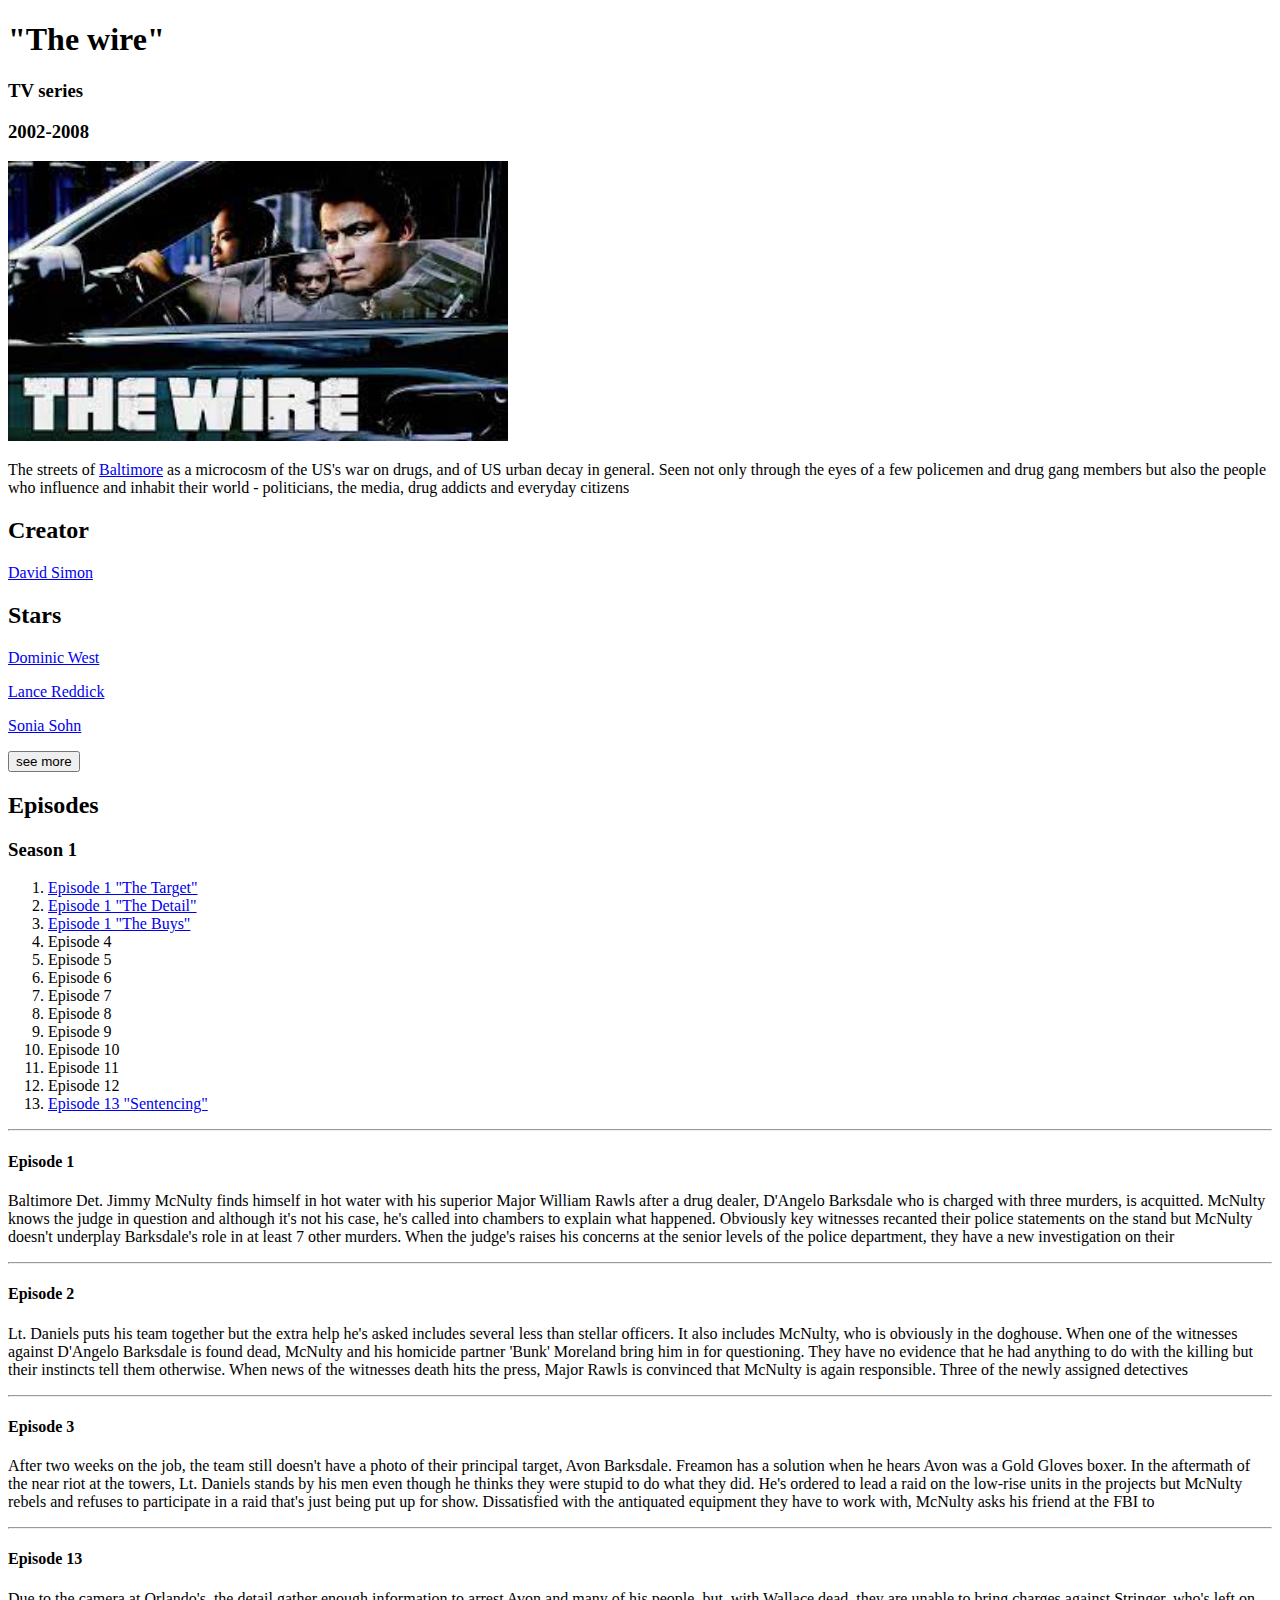
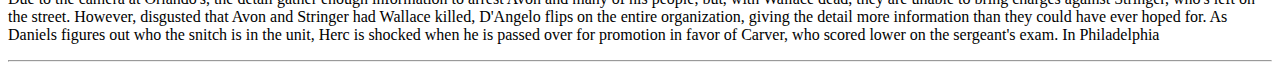
<file: Day 1/index.html>
<!DOCTYPE html>
<html lang="en">
<head>
    <meta charset="UTF-8">
    <meta name="viewport" content="width=device-width, initial-scale=1.0">
    <meta name="keywords" content="the wire">
    <title>The wire</title>
</head>
<body>
   <h1>"The wire"</h1> 
   <h3>TV series</h3> 
   <h3>2002-2008</h3> 
   

   <img src="the wire.jpeg" alt="" width="500">
   <p>The streets of 
    <a href="https://pl.wikipedia.org/wiki/Baltimore">Baltimore</a> 
    as a microcosm of the US's war on drugs, and of US urban decay in general. Seen not only through the eyes of a few policemen and drug gang members but also the people who influence and inhabit their world - politicians, the media, drug addicts and everyday citizens
</p>
<h2>Creator</h2> 
   <p>
    <a href="https://www.imdb.com/name/nm0800108/?ref_=tt_ov_wr">David Simon</a>
   </p>
   <h2>Stars</h2> 
   <p>
    <a href="https://www.imdb.com/name/nm0922035/?ref_=tt_ov_st">Dominic West</a> 
</p>
   <p>
    <a href="https://www.imdb.com/name/nm0714698/?ref_=tt_ov_st"> Lance Reddick</a> 
</p>
   <p>
    <a href="https://www.imdb.com/name/nm0812308/?ref_=tt_ov_st" >Sonia Sohn</a>
</p>
<a href="https://www.imdb.com/title/tt0306414/fullcredits?ref_=tt_ov_st_sm">
<button>see more </button>
</a>
<h2>Episodes</h2>
<h3>Season 1</h3>
<ol type="1">
    <li>
        <a href="#S1.E1">Episode 1 "The Target"</a>
    </li>
    <li>
        <a href="#S1.E2">Episode 1 "The Detail"</a>
    </li>
    <li>
        <a href="#S1.E3">Episode 1 "The Buys"</a>
    </li>
    <li>Episode 4</li>
    <li>Episode 5</li>
    <li>Episode 6</li>
    <li>Episode 7</li>
    <li>Episode 8</li>
    <li>Episode 9</li>
    <li>Episode 10</li>
    <li>Episode 11</li>
    <li>Episode 12</li>
    <li>
        <a href="#S1.E13">Episode 13 "Sentencing"</a>
    </li>
  
</ol>
<hr>
<h4>Episode 1</h4>
<p id="S1.E1">
    Baltimore Det. Jimmy McNulty finds himself in hot water with his superior Major William Rawls after a drug dealer, D'Angelo Barksdale who is charged with three murders, is acquitted. McNulty knows the judge in question and although it's not his case, he's called into chambers to explain what happened. Obviously key witnesses recanted their police statements on the stand but McNulty doesn't underplay Barksdale's role in at least 7 other murders. When the judge's raises his concerns at the senior levels of the police department, they have a new investigation on their 
</p>
<hr>
<h4>Episode 2</h4>
<p id="S1.E2">
    Lt. Daniels puts his team together but the extra help he's asked includes several less than stellar officers. It also includes McNulty, who is obviously in the doghouse. When one of the witnesses against D'Angelo Barksdale is found dead, McNulty and his homicide partner 'Bunk' Moreland bring him in for questioning. They have no evidence that he had anything to do with the killing but their instincts tell them otherwise. When news of the witnesses death hits the press, Major Rawls is convinced that McNulty is again responsible. Three of the newly assigned detectives
</p>
<hr>
<h4>Episode 3</h4>
<p id="S1.E3">
    After two weeks on the job, the team still doesn't have a photo of their principal target, Avon Barksdale. Freamon has a solution when he hears Avon was a Gold Gloves boxer. In the aftermath of the near riot at the towers, Lt. Daniels stands by his men even though he thinks they were stupid to do what they did. He's ordered to lead a raid on the low-rise units in the projects but McNulty rebels and refuses to participate in a raid that's just being put up for show. Dissatisfied with the antiquated equipment they have to work with, McNulty asks his friend at the FBI to
</p>
<hr>
<h4>Episode 13</h4>
<p id="S1.E13">
    Due to the camera at Orlando's, the detail gather enough information to arrest Avon and many of his people, but, with Wallace dead, they are unable to bring charges against Stringer, who's left on the street. However, disgusted that Avon and Stringer had Wallace killed, D'Angelo flips on the entire organization, giving the detail more information than they could have ever hoped for. As Daniels figures out who the snitch is in the unit, Herc is shocked when he is passed over for promotion in favor of Carver, who scored lower on the sergeant's exam. In Philadelphia
</p>
<hr>
</body>
</html>
</file>
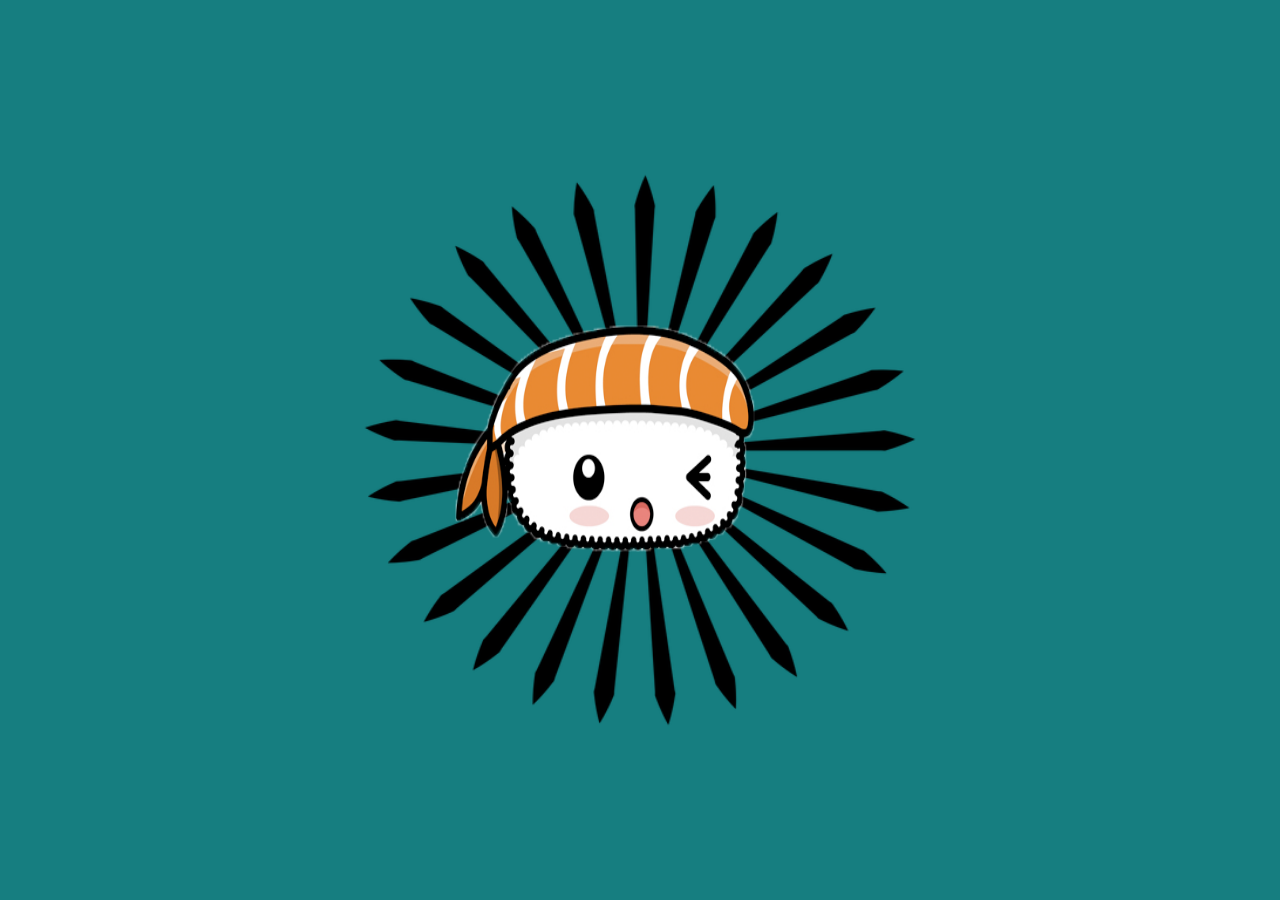
<file: Day 3/index.html>
<!DOCTYPE html>
<html lang="en">
<head>
    <meta charset="UTF-8">
    <meta name="viewport" content="width=device-width, initial-scale=1.0">
    <title>Document</title>
    <link rel="stylesheet" href="./style.css">
</head>
<body>
    <img class="bottom" src="./29048d803c2e03d04d88dba3e403f125-icone-de-raios-solares-abstratos.png" alt="ligthning" />
<img class="top" src="./sushikawaii.png" alt="sushi" />
</body>
</html>
</file>
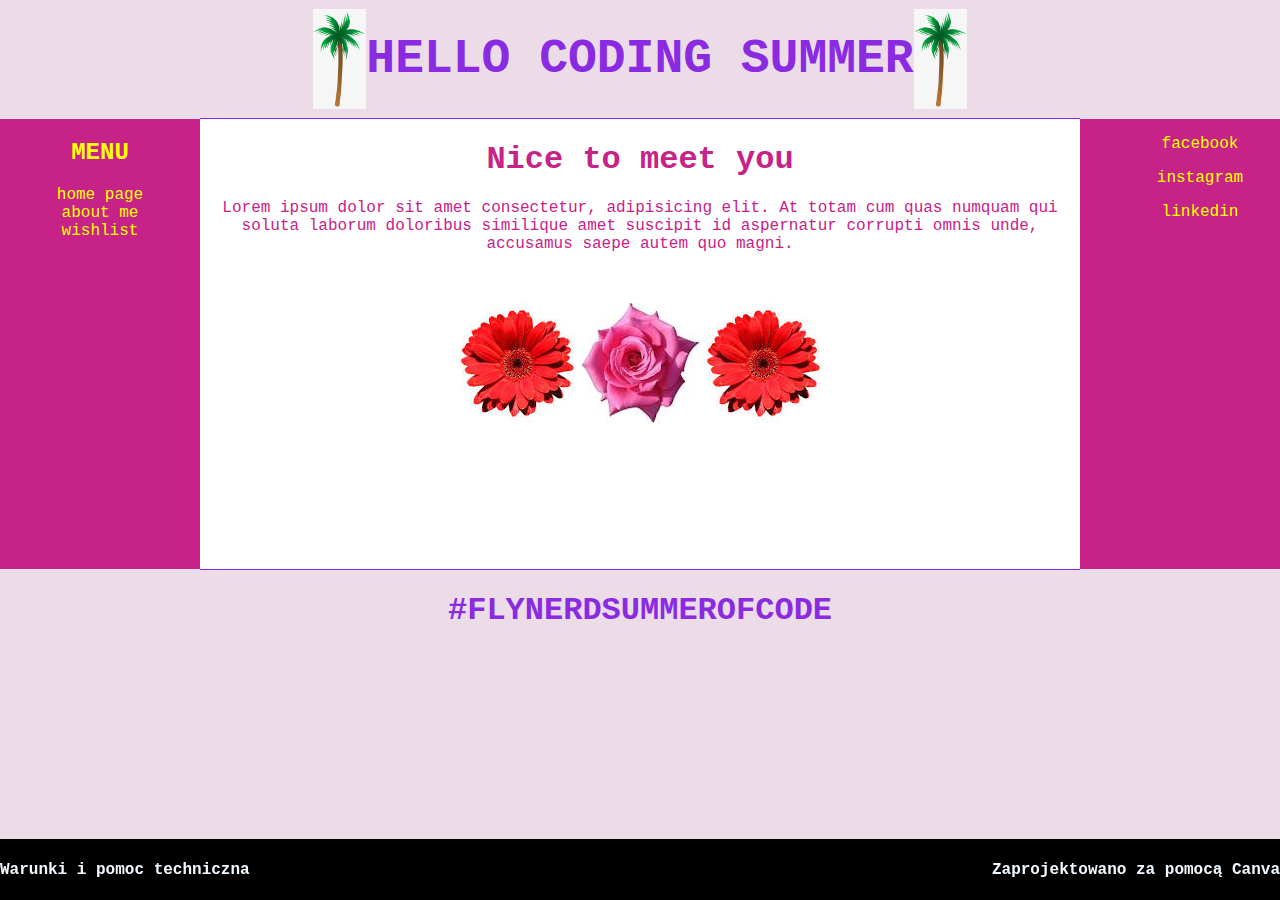
<file: Day 4/index.html>
<!DOCTYPE html>
<html lang="en">
<head>
    <meta charset="UTF-8">
    <meta name="viewport" content="width=device-width, initial-scale=1.0">
    <title>Document</title>
    <link rel="stylesheet" href="./styles.css">
</head>
<body>
    <header id="mainheader">

         <div class="cont">
            <img class="palma" src="./palma.png">
<h1>hello coding summer</h1>
<img class="palma" src="./palma.png">

         </div>
    </header>
    <div class="container">
        <div class='menu'> 
            <h2> menu </h2> 
            <li><a href="#" >home page</a></li>
            <li><a href="#" >about me</a></li>
            <li><a href="#" >wishlist</a></li>
         </div>
        <div class='hello'> 
            <h1>Nice to meet you</h1>
            <p>Lorem ipsum dolor sit amet consectetur, adipisicing elit. At totam cum quas numquam qui soluta laborum doloribus similique amet suscipit id aspernatur corrupti omnis unde, accusamus saepe autem quo magni.</p>
              
        <div class="container2">
            <img class="kwiat1" src="./kwiat 1.jpeg">
    <img class="kwiat2" src="./kwiat 2.jpeg">
<img class="kwiat4" src="./kwiat 1.jpeg"> </div></div>
        <div class='links'>
            <ol><a href="#" >facebook</a></ol> 
            <ol><a href="#" >instagram </a></ol> 
            <ol><a href="#" >linkedin </a></ol> 
         </div>
    </div>
    <div class="hashtag">
    <h1> #flynerdsummerofcode</h1>
</div>
<footer>
    <div class="footer">
    <div class="warunki">
        <h4>Warunki i pomoc techniczna</h4>
    </div>
    <div class="canva">
        <h4>Zaprojektowano za pomocą Canva</h4>
    </div>
</div>
</footer>
</body>
</html>
</file>
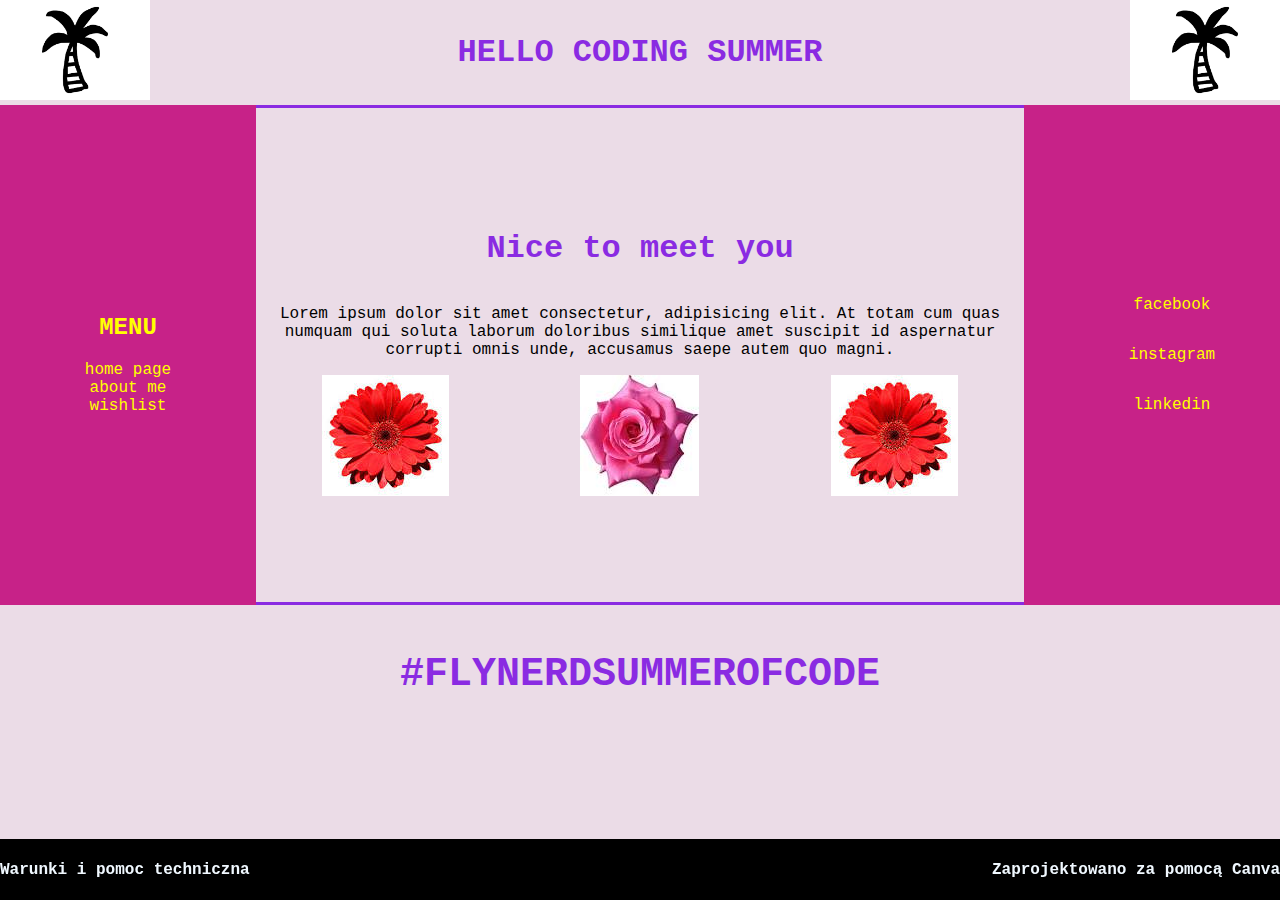
<file: Day 5/index.html>
<!DOCTYPE html>
<html lang="en">
<head>
    <meta charset="UTF-8">
    <meta name="viewport" content="width=device-width, initial-scale=1.0">
    <title>Document</title>
    <link rel="stylesheet" href="./styles.css">
</head>
<body>
    <div class="header">
        <div class="palma"><img class="palma" src="./palma2.png"></div>
        <div class='h1'><h1>hello coding summer</h1></div>
        <div class="palma"><img class="palma" src="./palma2.png"></div>
    </div>
    <!-- <div class="base">
        <div class="item1">
            <h1>1</h1>
        </div>
        <div class="item2">
            <h1>2</h1>
        </div>
        <div class="item3">
            <h1>3</h1>
        </div> -->
    </div>
    <div class="container">
        <div class='menu'> 
            <div class="h2"><h2> menu </h2> </div>
            <div class="hp"><li><a href="#" >home page</a></li></div>
            <div class="ab"><li><a href="#" >about me</a></li></div>
            <div class="wl"><li><a href="#" >wishlist</a></li></div>
         </div>
        <div class='hello'> 
            <div class="h"><h1>Nice to meet you</h1></div>
            <div class="p"><p>Lorem ipsum dolor sit amet consectetur, adipisicing elit. At totam cum quas numquam qui soluta laborum doloribus similique amet suscipit id aspernatur corrupti omnis unde, accusamus saepe autem quo magni.</p></div>
              <!-- <br>
              <br>
              <br>
              <br>
              <br>
              <br> -->
        <div class="container2">
            <div class="kwiat1"><img  src="./kwiat 1.jpeg"> </div> 
            <div class="kwiat2"><img  src="./kwiat 2.jpeg"> </div> 
            <div class="kwiat1"><img  src="./kwiat 1.jpeg"> </div> </div> </div>
        <div class='links'>
            <div class="fb"><ol><a href="#" >facebook</a></ol></div> 
            <div class="inst"><ol><a href="#" >instagram </a></ol></div> 
            <div class='li'><ol><a href="#" >linkedin </a></ol> </div>
         </div>
    
    <div class="hashtag">
    <h1> #flynerdsummerofcode</h1>
 </div></div>
 <footer>
    <div class="footer">
    <div class="warunki">
        <h4>Warunki i pomoc techniczna</h4>
    </div>
    <div class="canva">
        <h4>Zaprojektowano za pomocą Canva</h4>
    </div>
</div>
</footer>
</body>
</html>
</file>
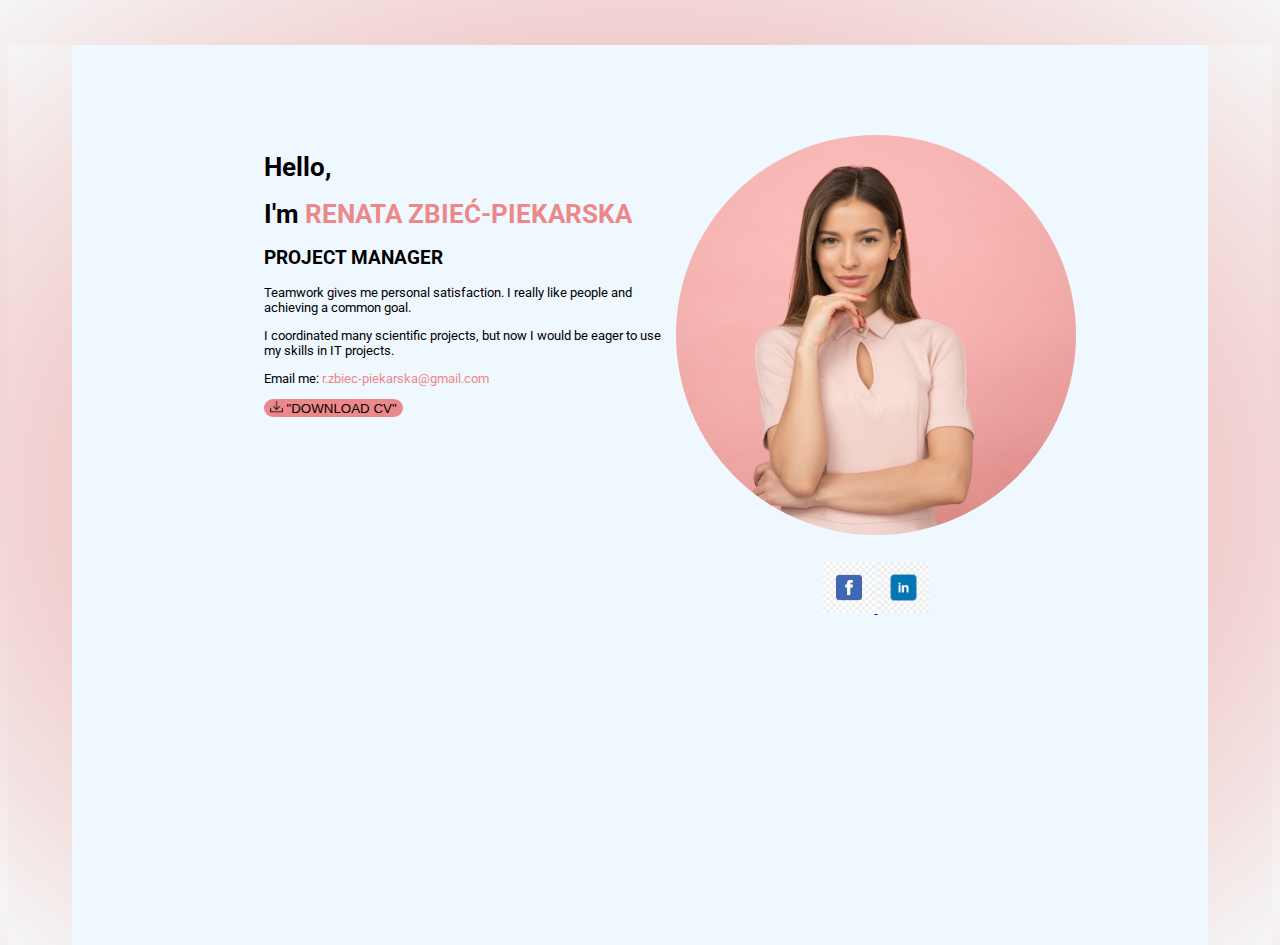
<file: Day6/index.html>
<!DOCTYPE html>
<html lang="en">
<head>
    <meta charset="UTF-8">
    <meta name="viewport" content="width=device-width, initial-scale=1.0">
    <meta name="keywords" content="buisness card, Renata Zbieć-Piekarska, IT project manager, IT">
    <title>My BC</title>
    <link rel="preconnect" href="https://fonts.googleapis.com">
    <link rel="preconnect" href="https://fonts.gstatic.com" crossorigin>
    <link href="https://fonts.googleapis.com/css2?family=Roboto&display=swap" rel="stylesheet">
<link rel="stylesheet" href="./styles2.css">
</head>
<body>
    <div class="content">
        <div class="text">
            <div class="h1"><h1> 
                Hello, </h1>
                <h1> I'm <span class= "name" style="color: #ec8889;"> renata zbieć-piekarska</span> 
            </h1></div>
            <div class="h2"><h2>
                project manager
            </h2></div>
            <p>Teamwork gives me personal satisfaction. I really like people and achieving a common goal. 
            </p>
            <p> I coordinated many scientific projects, but now I would be eager to use my skills in IT projects.
            </p>
            <dev class="email"><p>Email me: <a href="mailto: r.zbiec-piekarska@gmail.com"> r.zbiec-piekarska@gmail.com </a>
            </p></dev>
            <dev class="button">
            <a href="./Renata Zbieć - Piekarska JUNIOR SOFTWARE ENGINEER TUI CFGdegree.pdf" target="_blank" download="CV Renata Zbieć - Piekarska"> <button class="button1">
                <img id="download" src="pobierania.png" alt="download"> "DOWNLOAD CV"
            </button></a></dev>
        </div>   
        <div class="right">
            <div class="cat">
            <img class="cat" src="./kobieta.jpg"></div>
            <div class="links">
                    <a href="https://www.facebook.com/renata.zbiec/?locale=pl_PL" target="_blank"> <img class="fb" src="./facebook-social-media-icon-design-template-vector-png_126986.png">
                    </a>
                    <a href="https://www.linkedin.com/in/renata-zbie%C4%87-piekarska-a5056b61/" target="_blank">
                    <img class="li"src="LI.png">
                    </a>
            </div>
        </div>
</div>
</body>
</html>
</file>
<file: Day 3/style.css>
html, body {
    background: rgb(22, 126, 128)
}
.top {
    width: 360px;
    height: 300px;
    position: absolute;
    top: calc(50% - 150px);
    right: calc(50% - 150px);
}
.bottom {
    width: 600px;
    height: 600px;
    position: absolute;
    top: calc(50% - 300px);
    left: calc(50% - 300px);
    animation: spin 20s linear infinite;
}
@keyframes spin {
    from {transform: rotate(0deg);}
    to {transform:  rotate(360deg);}
}
</file>
<file: Day 4/styles.css>
html, body {
    background: rgb(235, 220, 231);
    box-sizing: border-box; 
}
body {font-family: 'Courier New', Courier, monospace;
    text-align: center;
    margin: 0;
}
#mainheader {
    font-size: x-large;
    text-transform: uppercase;
}
.cont{
    text-align: center;
    color: blueviolet;
    display: flex;
    align-items: center;
    justify-content: center;
}
.palma{
    max-width: 100px;
    max-height: 100px;
}
.container {
    display: flex;
    align-items: center;
    justify-items: center;
    
}
.menu a {
    text-decoration: none;
    color: yellow;
}
.menu {
    background: rgb(199, 34, 136);
    color: yellow;
    height: 450px;
    min-width:  200px;
}
.hello {
    background:white;
    color: rgb(199, 34, 136);
    height: 450px;
    min-width:  200px;
    border-top:1px solid blueviolet;
    border-bottom:1px solid blueviolet;
    
}
.links {
    background: rgb(199, 34, 136);
    color: yellow;
    height: 450px;
    min-width:  200px;
}
.links a {
    text-decoration: none;
    color: yellow;
    
}
.kwiat1
{min-height: 100px;
    max-height: 150px;
    min-width:100px;
}
.kwiat2
{min-height: 100px;
    max-height: 150px;
    min-width:100px;
}.kwiat4
{min-height: 100px;
    max-height: 150px;
    min-width:100px;
}
.container2 {
    display: flex;
    align-items: center;
    justify-content:center;
    margin-top: 50px;
}
h2{
    text-align: center;
    text-transform: uppercase;
}
.hashtag{
    text-transform: uppercase;
    color: blueviolet;
}
.footer{
    display: flex;
justify-content: space-between;
align-items: end;
    background: black;
    color: aliceblue;
    position: fixed;
left: 0;
bottom: 0;
width: 100%
}
</file>
<file: Day 5/styles.css>
html, body {
    background: rgb(235, 220, 231);
    box-sizing: border-box; 
}
body {font-family: 'Courier New', Courier, monospace;
    text-align: center;
    margin: 0;
}
.palma {
    max-width: 150px;
}
.h1 {
    text-align: center;
    text-transform: uppercase;
    color: blueviolet;
}
.header {
    display: flex;
    flex-direction: row;
    align-items: center;
    justify-content: space-between;
}
.menu {
    background: rgb(199, 34, 136);
    color: yellow;
    grid-area: menu;
    min-height: 500px;
    align-content: center;
    display: grid;
    align-content: center;
    
}
h2{
    text-transform: uppercase;
}
.menu a {
    text-decoration: none;
    color: yellow;
    
}
.container {
display: grid;
grid-template-columns: repeat(5, 1fr);
/* grid-auto-rows: minmax(100px, 450px); */
grid-template-areas:
"menu hello hello hello links"
"hashtag hashtag hashtag hashtag hashtag";
}
.container2 {
    display: flex;
    justify-content: space-around;
    align-self: self-end;
}
.hashtag {
   
    grid-area: hashtag;
    text-transform: uppercase;
    color: blueviolet;
    font-size: 20px;
    margin-top: 20px;
    min-height: 100;
}
.hello {
    grid-area: hello;
    border-top-style: solid;
    border-bottom-style:solid;
    border-color: blueviolet;   
    display: grid;
    align-content: center;
    
}
.h{ display:grid;
    align-self: self-start;
    color: blueviolet;

}
.links {
    background: rgb(199, 34, 136);
    color: yellow;
    grid-area: links;
    display: grid;
    align-content: center;

}
.links a {
    text-decoration: none;
    color: yellow;
}
.footer {
    background: black;
    color: aliceblue;
    display: flex;
justify-content: space-between;
position: fixed;
left: 0;
bottom: 0;
width: 100%
;}
</file>
<file: Day6/styles2.css>
html, body {
    background:#ec8889;
    background-image: radial-gradient(#ec8889, whitesmoke);
    font-family: 'Roboto', sans-serif;
    height: 100%;
    font-size: 1vw ;}
.content {
    display: flex;
    flex-direction: row;
    margin: 5vh 5vw 1vh 5vw;
    height: 100%;
    flex-grow: 1;
}    
.text {
    width: 50vw;
    padding-top: 10vh;
    padding-left: 15vw;
    padding-bottom: 15vh;
    background-color: aliceblue;
}
#download {
    width:1vw
}
.name {
    text-transform: uppercase;
}
.right {
    width: 50vw;
    padding-top: 10vh;
    padding-right: 10vw;
    padding-bottom: 15vh;
    background-color: aliceblue;
    display: flex;
    flex-direction: column;
    align-items: center;
}
.cat {
    width: 400px;
    height: 400px;
    border-radius: 50%;
    object-fit: cover;    
}
.fb {
    width: 4vw;
}
.li {
    width: 4vw;
}
.links {
   margin-top: 3vh;
}
.button1 {
    background: #ec8889;
    border: none;
    color: black;
    border-radius: 25px;
}
h2 {
    text-transform: uppercase;
}
.email a {
    color:#ec8889;
    text-decoration: none;
}
@media screen and (max-width: 576px) {
    html, body {
        background:#ba88ec;
        background-image: radial-gradient(#b388ec, whitesmoke);
        font-family: 'Roboto', sans-serif;
        height: 100%;
        font-size: 1vw ;}
    .content {
            display: flex;
            flex-direction: column;
            margin: 5vh 5vw 1vh 5vw;
            height: 100%;
            flex-grow: 1;
        } 
        .text {
            padding: 15vw;
            background-color: aliceblue;
        }
        .right {
            padding: 15vw;
            background-color: aliceblue;
            display: flex;
            flex-direction: column;
            align-items: center;
        
        }
        .cat {
            width: 150px;
            height: 150px;
            border-radius: 50%;
            object-fit: cover; 
            
        } 
    }
@media screen and (max-width: 992px) {
html, body {
    background:#1a9735;
    background-image: radial-gradient (#1a9735, whitesmoke);
    font-family: 'Roboto', sans-serif;
    height: 100%;
    font-size: 1vw ;}
.content {
        display: flex;
        flex-direction: column;
        margin: 5vh 5vw 1vh 5vw;
        height: 100%;
        flex-grow: 1;
    } 
    .text { 
        padding: 15vw;
        background-color: aliceblue;
    }
    .right {
        padding: 15vw;
        background-color: aliceblue;
        display: flex;
        flex-direction: column;
        align-items: center;
    
    }
    .cat {
        width: 200px;
        height: 200px;
        border-radius: 50%;
        object-fit: cover; 
        
    }
}
</file>
